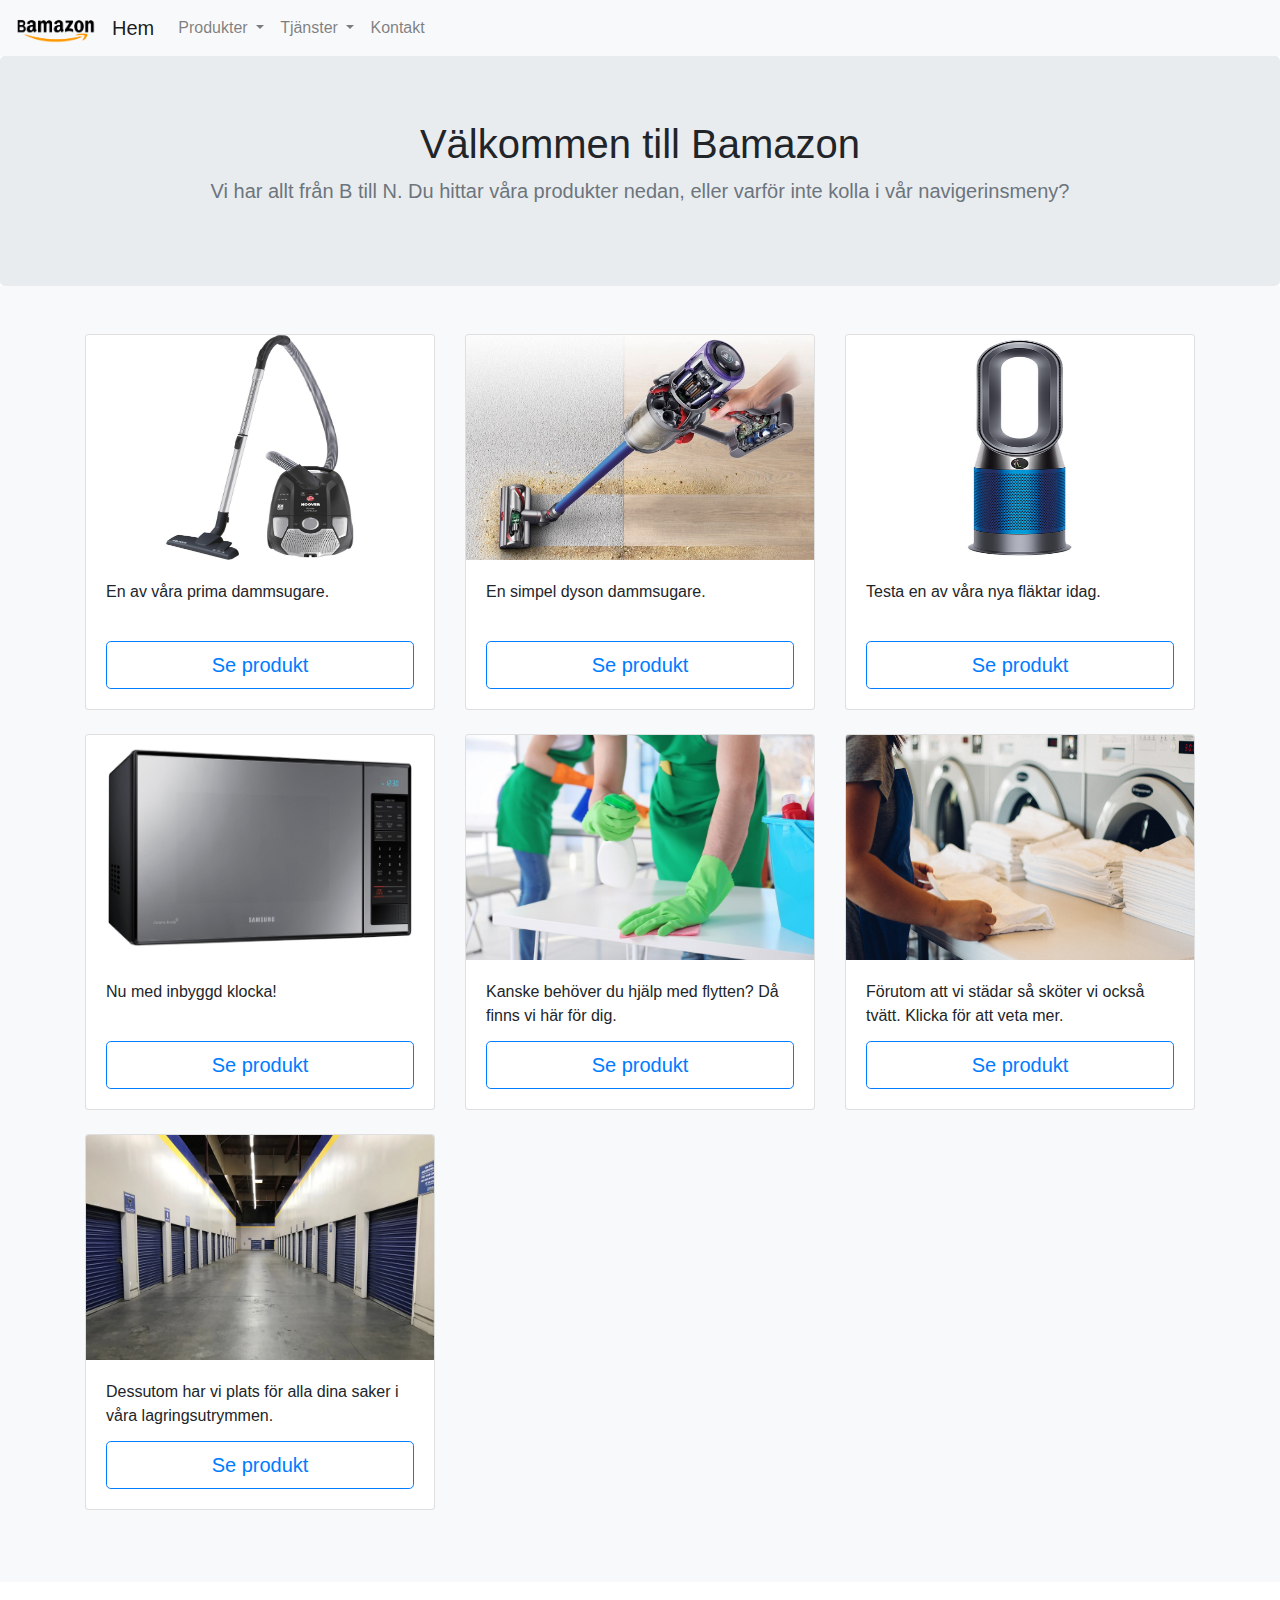
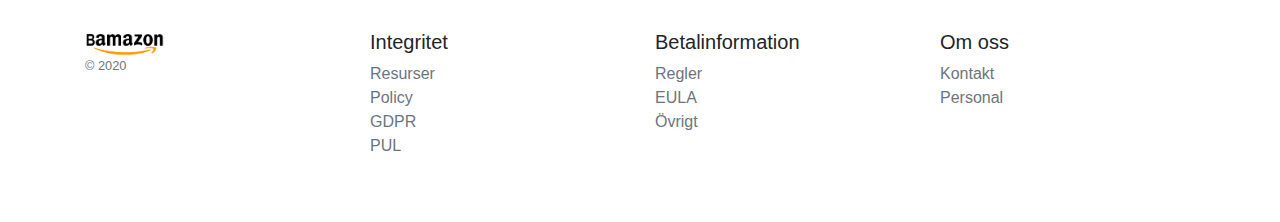
<file: index.html>
<!DOCTYPE html>
<html lang="en">

<head>
  <meta charset="UTF-8">
  <link rel="icon" type="image/png" sizes="32x32" href="favicon-32x32.png">
  <meta name="theme-color" content="#ffffff">
  <meta name="viewport" content="width=device-width, initial-scale=1.0">
  <title>Bamazon</title>
  <link rel="stylesheet" href="bootstrap.css">
  <link rel="stylesheet" href="main.css">
</head>

<body>
  <!--NAV-->
  <nav class="navbar navbar-expand-lg navbar-light bg-light">
    <a class="navbar-brand" href="index.html"><img src="./Images/Logos/bamazon.png" width="80vh"></a>
    <a class="navbar-brand" href="index.html">Hem</a>
    <button class="navbar-toggler" type="button" data-toggle="collapse" data-target="#navbarNavDropdown"
      aria-controls="navbarNavDropdown" aria-expanded="false" aria-label="Toggle navigation">
      <span class="navbar-toggler-icon"></span>
    </button>
    <div class="collapse navbar-collapse" id="navbarNavDropdown">
      <ul class="navbar-nav">
        <li class="nav-item dropdown">
          <a class="nav-link dropdown-toggle" href="#" id="navbarDropdown" role="button" data-toggle="dropdown"
            aria-haspopup="true" aria-expanded="false">
            Produkter
          </a>
          <div class="dropdown-menu" aria-labelledby="navbarDropdown">
            <a class="dropdown-item" href="#hoover">Hoovers</a>
            <a class="dropdown-item" href="#dyson">Dyson</a>
            <a class="dropdown-item" href="#flakt">Fläktar</a>
            <a class="dropdown-item" href="#mikro">Mikrovågsugnar</a>
          </div>
        </li>
        <li class="nav-item dropdown">
          <a class="nav-link dropdown-toggle" href="#" id="navbarDropdown" role="button" data-toggle="dropdown"
            aria-haspopup="true" aria-expanded="false">
            Tjänster
          </a>
          <div class="dropdown-menu" aria-labelledby="navbarDropdownMenuLink">
            <a class="dropdown-item" href="#reng">Rengöring</a>
            <a class="dropdown-item" href="#tvatt">Tvätt</a>
            <a class="dropdown-item" href="#lagr">Lagring</a>
          </div>
        </li>
        <li class="nav-item">
          <a class="nav-link" href="kontakt.html">Kontakt</a>
        </li>
      </ul>
    </div>
  </nav>
  <!--NAV END-->

  <section class="jumbotron text-center">
    <div class="container">
      <h1 class="jumbotron-heading">Välkommen till Bamazon</h1>
      <p class="lead text-muted">Vi har allt från B till N. Du hittar våra produkter nedan, eller varför inte kolla i
        vår navigerinsmeny?</p>
    </div>
  </section>

  <!--PRODUCTS-->
  <div class="album py-5 bg-light">
    <div class="container">
      <div class="row">
        <div class="col-md-4" id="hoover">
          <div class="card mb-4 box-shadow">
            <img class="card-img-top" src="./Images/Products/hoover.jpg"
              style="height: 225px; width: 100%; display: block;">
            <div class="card-body">
              <p class="card-text">En av våra prima dammsugare.</p>
              <div class="d-flex justify-content-between align-items-center">
                <a type="button" class="btn btn-lg btn-outline-primary btn-block" href="hoover.html">Se produkt</a>
              </div>
            </div>
          </div>
        </div>
        <div class="col-md-4" id="dyson">
          <div class="card mb-4 box-shadow">
            <img class="card-img-top" src="./Images/Products/dyson.png" data-holder-rendered="true"
              style="height: 225px; width: 100%; display: block;">
            <div class="card-body">
              <p class="card-text">En simpel dyson dammsugare.</p>
              <div class="d-flex justify-content-between align-items-center">
                <button type="button" class="btn btn-lg btn-outline-primary btn-block">Se produkt</button>
              </div>
            </div>
          </div>
        </div>
        <div class="col-md-4" id="flakt">
          <div class="card mb-4 box-shadow">
            <img class="card-img-top" src="./Images/Products/flakt.jpg" data-holder-rendered="true"
              style="height: 225px; width: 100%; display: block;">
            <div class="card-body">
              <p class="card-text">Testa en av våra nya fläktar idag.</p>
              <div class="d-flex justify-content-between align-items-center">
                <button type="button" class="btn btn-lg btn-outline-primary btn-block">Se produkt</button>
              </div>
            </div>
          </div>
        </div>
        <div class="col-md-4" id="mikro">
          <div class="card mb-4 box-shadow">
            <img class="card-img-top" src="./Images/Products/mikro.jpg" data-holder-rendered="true"
              style="height: 225px; width: 100%; display: block;">
            <div class="card-body">
              <p class="card-text">Nu med inbyggd klocka!</p>
              <div class="d-flex justify-content-between align-items-center">
                <button type="button" class="btn btn-lg btn-outline-primary btn-block">Se produkt</button>
              </div>
            </div>
          </div>
        </div>
        <div class="col-md-4" id="reng">
          <div class="card mb-4 box-shadow">
            <img class="card-img-top" src="./Images/Products/clean.jpg" data-holder-rendered="true"
              style="height: 225px; width: 100%; display: block;">
            <div class="card-body">
              <p class="card-text">Kanske behöver du hjälp med flytten? Då finns vi här för dig.</p>
              <div class="d-flex justify-content-between align-items-center">
                <a type="button" class="btn btn-lg btn-outline-primary btn-block" href="tjänster.html"> Se produkt</a>
              </div>
            </div>
          </div>
        </div>
        <div class="col-md-4" id="tvatt">
          <div class="card mb-4 box-shadow">
            <img class="card-img-top" src="./Images/Products/tvatt.jpg" data-holder-rendered="true"
              style="height: 225px; width: 100%; display: block;">
            <div class="card-body">
              <p class="card-text">Förutom att vi städar så sköter vi också tvätt. Klicka för att veta mer.</p>
              <div class="d-flex justify-content-between align-items-center">
                <a type="button" class="btn btn-lg btn-outline-primary btn-block" href="tjänster.html">Se produkt</a>
              </div>
            </div>
          </div>
        </div>
        <div class="col-md-4" id="lagr">
          <div class="card mb-4 box-shadow">
            <img class="card-img-top" src="./Images/Products/storage.jpg" data-holder-rendered="true"
              style="height: 225px; width: 100%; display: block;">
            <div class="card-body">
              <p class="card-text">Dessutom har vi plats för alla dina saker i våra lagringsutrymmen.</p>
              <div class="d-flex justify-content-between align-items-center">
                <a type="button" class="btn btn-lg btn-outline-primary btn-block " href="tjänster.html">Se produkt</a>
              </div>
            </div>
          </div>
        </div>
      </div>
    </div>
  </div>
  <!--PRODUCTS END-->

  <!--FOOTER-->
  <footer class="container py-5">
    <div class="row">
      <div class="col-12 col-md">
        <img src="./Images/Logos/bamazon.png" width="80vh">
        <small class="d-block mb-3 text-muted">© 2020</small>
      </div>
      <div class="col-6 col-md">
        <h5>Integritet</h5>
        <ul class="list-unstyled text-small">
          <li><a class="text-muted" href="https://www.youtube.com/watch?v=oHg5SJYRHA0">Resurser</a></li>
          <li><a class="text-muted" href="https://www.youtube.com/watch?v=oHg5SJYRHA0">Policy</a></li>
          <li><a class="text-muted" href="https://www.youtube.com/watch?v=oHg5SJYRHA0">GDPR</a></li>
          <li><a class="text-muted" href="https://www.youtube.com/watch?v=oHg5SJYRHA0">PUL</a></li>
        </ul>
      </div>
      <div class="col-6 col-md">
        <h5>Betalinformation</h5>
        <ul class="list-unstyled text-small">
          <li><a class="text-muted" href="https://www.youtube.com/watch?v=oHg5SJYRHA0">Regler</a></li>
          <li><a class="text-muted" href="https://www.youtube.com/watch?v=oHg5SJYRHA0">EULA</a></li>
          <li><a class="text-muted" href="https://www.youtube.com/watch?v=oHg5SJYRHA0">Övrigt</a></li>
        </ul>
      </div>
      <div class="col-6 col-md">
        <h5>Om oss</h5>
        <ul class="list-unstyled text-small">
          <li><a class="text-muted" href="kontakt.html">Kontakt</a></li>
          <li><a class="text-muted" href="kontakt.html">Personal</a></li>
        </ul>
      </div>
    </div>
  </footer>
  <!--FOOTER END-->

</body>

<script src="https://code.jquery.com/jquery-3.3.1.slim.min.js"
  integrity="sha384-q8i/X+965DzO0rT7abK41JStQIAqVgRVzpbzo5smXKp4YfRvH+8abtTE1Pi6jizo" crossorigin="anonymous"></script>
<script src="https://cdnjs.cloudflare.com/ajax/libs/popper.js/1.14.7/umd/popper.min.js"
  integrity="sha384-UO2eT0CpHqdSJQ6hJty5KVphtPhzWj9WO1clHTMGa3JDZwrnQq4sF86dIHNDz0W1" crossorigin="anonymous"></script>
<script src="bootstrap.js"></script>

</html>
</file>
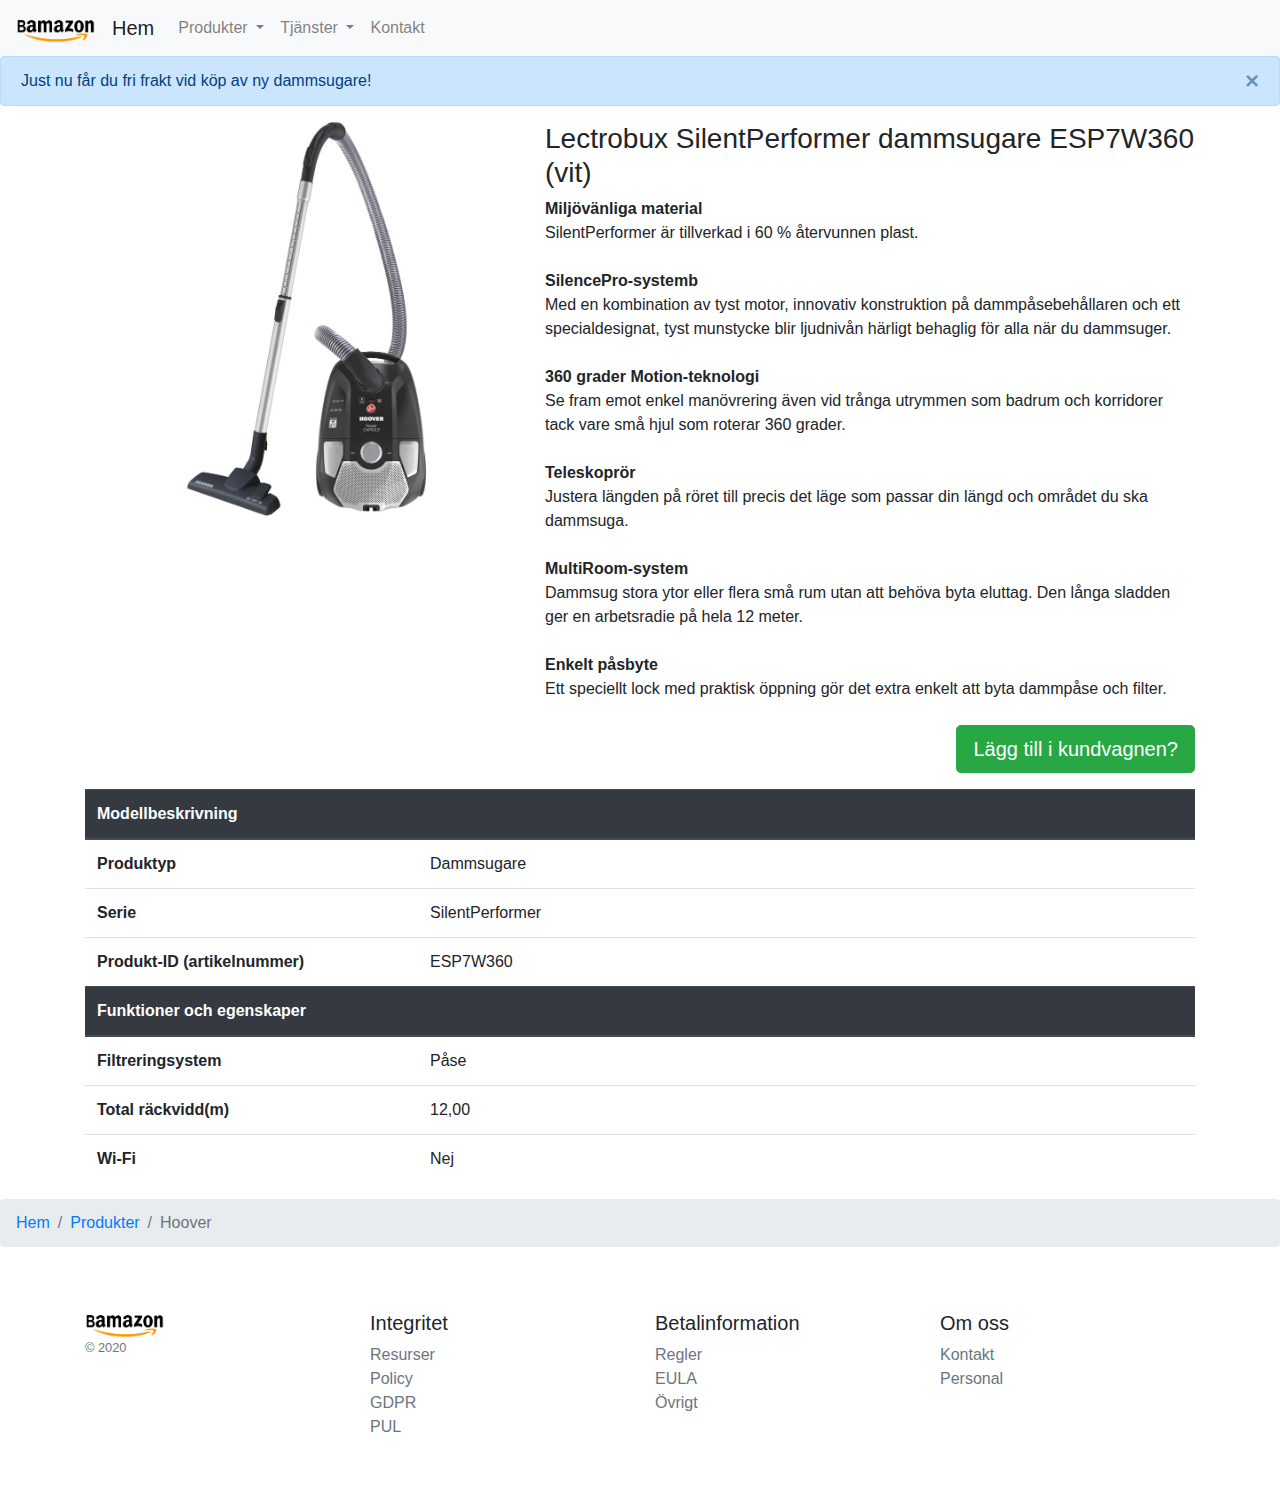
<file: hoover.html>
<!DOCTYPE html>
<html lang="en">

<head>
    <meta charset="UTF-8">
    <link rel="icon" type="image/png" sizes="32x32" href="favicon-32x32.png">
    <meta name="theme-color" content="#ffffff">
    <meta name="viewport" content="width=device-width, initial-scale=1.0">
    <title>Bamazon</title>
    <link rel="stylesheet" href="bootstrap.css">
    <link rel="stylesheet" href="main.css">
</head>

<body>
    <!--NAV-->
    <nav class="navbar navbar-expand-lg navbar-light bg-light">
        <a class="navbar-brand" href="index.html"><img src="./Images/Logos/bamazon.png" width="80vh"></a>
        <a class="navbar-brand" href="index.html">Hem</a>
        <button class="navbar-toggler" type="button" data-toggle="collapse" data-target="#navbarNavDropdown"
            aria-controls="navbarNavDropdown" aria-expanded="false" aria-label="Toggle navigation">
            <span class="navbar-toggler-icon"></span>
        </button>
        <div class="collapse navbar-collapse" id="navbarNavDropdown">
            <ul class="navbar-nav">
                <li class="nav-item dropdown">
                    <a class="nav-link dropdown-toggle" href="#" id="navbarDropdown" role="button"
                        data-toggle="dropdown" aria-haspopup="true" aria-expanded="false">
                        Produkter
                    </a>
                    <div class="dropdown-menu" aria-labelledby="navbarDropdown">
                        <a class="dropdown-item" href="hoover.html">Hoovers</a>
                        <a class="dropdown-item" href="#">Dyson</a>
                        <a class="dropdown-item" href="#">Fläktar</a>
                        <a class="dropdown-item" href="#">Mikrovågsugnar</a>
                    </div>
                </li>
                <li class="nav-item dropdown">
                    <a class="nav-link dropdown-toggle" href="#" id="navbarDropdown" role="button"
                        data-toggle="dropdown" aria-haspopup="true" aria-expanded="false">
                        Tjänster
                    </a>
                    <div class="dropdown-menu" aria-labelledby="navbarDropdownMenuLink">
                        <a class="dropdown-item" href="tjänster.html">Rengöring</a>
                        <a class="dropdown-item" href="tjänster.html">Tvätt</a>
                        <a class="dropdown-item" href="tjänster.html">Lagring</a>
                    </div>
                </li>
                <li class="nav-item">
                    <a class="nav-link" href="kontakt.html">Kontakt</a>
                </li>
            </ul>
        </div>
    </nav>
    <!--NAV END-->

    <div class="alert alert-primary alert-dismissible fade show" role="alert">
        <p style="margin-bottom: 0;">Just nu får du fri frakt vid köp av ny dammsugare!</p>
        <button type="button" class="close btn-sm" data-dismiss="alert" aria-label="Close">
            <span aria-hidden="true">&times;</span>
        </button>
    </div>

    <!--PRODUCT-->
    <div class="container my-3">
        <div class="media">
            <img src="./Images/Products/hoover.jpg" class="mr-3 mb-3" width="40%">
            <div class="media-body">
                <h3 class="mt-0">Lectrobux SilentPerformer dammsugare ESP7W360 (vit)</h3>
                <b>Miljövänliga material</b><br>
                SilentPerformer är tillverkad i 60 % återvunnen plast.
                <br><br>
                <b>SilencePro-systemb</b><br>
                Med en kombination av tyst motor, innovativ konstruktion på dammpåsebehållaren och ett specialdesignat,
                tyst munstycke blir ljudnivån härligt behaglig för alla när du dammsuger.
                <br><br>
                <b>360 grader Motion-teknologi</b><br>
                Se fram emot enkel manövrering även vid trånga utrymmen som badrum och korridorer tack vare små hjul som
                roterar 360 grader.
                <br><br>
                <b>Teleskoprör</b><br>
                Justera längden på röret till precis det läge som passar din längd och området du ska dammsuga.
                <br><br>
                <b>MultiRoom-system</b><br>
                Dammsug stora ytor eller flera små rum utan att behöva byta eluttag. Den långa sladden ger en
                arbetsradie på hela 12 meter.
                <br><br>
                <b>Enkelt påsbyte</b><br>
                Ett speciellt lock med praktisk öppning gör det extra enkelt att byta dammpåse och filter.
                <br><br>
            </div>
        </div>
        <a tabindex="0" class="btn btn-lg btn-success float-right mb-3" role="button" data-toggle="popover"
            data-trigger="focus" data-content="Tillagd i kundvagnen!">Lägg till i kundvagnen?</a>
        <table class="table">
            <thead class="thead-dark">
                <th colspan="2">Modellbeskrivning</th>
            </thead>
            <tbody>
                <tr>
                    <th style="width: 30%;">Produktyp</th>
                    <td>Dammsugare</td>
                </tr>
                <tr>
                    <th>Serie</th>
                    <td>SilentPerformer</td>
                </tr>
                <tr>
                    <th>Produkt-ID (artikelnummer)</th>
                    <td>ESP7W360</td>
                </tr>
            </tbody>
            <tbody>
                <thead class="thead-dark">
                    <th colspan="2">Funktioner och egenskaper</th>
                </thead>
                <tr>
                    <th>Filtreringsystem</th>
                    <td>Påse</td>
                </tr>
                <tr>
                    <th>Total räckvidd(m)</th>
                    <td>12,00</td>
                </tr>
                <tr>
                    <th>Wi-Fi</th>
                    <td>Nej</td>
                </tr>
            </tbody>
        </table>
    </div>
    <!--PRODUCT END-->

    <nav aria-label="breadcrumb">
        <ol class="breadcrumb">
            <li class="breadcrumb-item"><a href="index.html">Hem</a></li>
            <li class="breadcrumb-item"><a href="index.html">Produkter</a></li>
            <li class="breadcrumb-item active" aria-current="page">Hoover</li>
        </ol>
    </nav>

    <!--FOOTER-->
    <footer class="container py-5">
        <div class="row">
            <div class="col-12 col-md">
                <img src="./Images/Logos/bamazon.png" width="80vh">
                <small class="d-block mb-3 text-muted">© 2020</small>
            </div>
            <div class="col-6 col-md">
                <h5>Integritet</h5>
                <ul class="list-unstyled text-small">
                    <li><a class="text-muted" href="https://www.youtube.com/watch?v=oHg5SJYRHA0">Resurser</a></li>
                    <li><a class="text-muted" href="https://www.youtube.com/watch?v=oHg5SJYRHA0">Policy</a></li>
                    <li><a class="text-muted" href="https://www.youtube.com/watch?v=oHg5SJYRHA0">GDPR</a></li>
                    <li><a class="text-muted" href="https://www.youtube.com/watch?v=oHg5SJYRHA0">PUL</a></li>
                </ul>
            </div>
            <div class="col-6 col-md">
                <h5>Betalinformation</h5>
                <ul class="list-unstyled text-small">
                    <li><a class="text-muted" href="https://www.youtube.com/watch?v=oHg5SJYRHA0">Regler</a></li>
                    <li><a class="text-muted" href="https://www.youtube.com/watch?v=oHg5SJYRHA0">EULA</a></li>
                    <li><a class="text-muted" href="https://www.youtube.com/watch?v=oHg5SJYRHA0">Övrigt</a></li>
                </ul>
            </div>
            <div class="col-6 col-md">
                <h5>Om oss</h5>
                <ul class="list-unstyled text-small">
                    <li><a class="text-muted" href="kontakt.html">Kontakt</a></li>
                    <li><a class="text-muted" href="kontakt.html">Personal</a></li>
                </ul>
            </div>
        </div>
    </footer>
    <!--FOOTER END-->
</body>

<script src="https://code.jquery.com/jquery-3.3.1.slim.min.js"
    integrity="sha384-q8i/X+965DzO0rT7abK41JStQIAqVgRVzpbzo5smXKp4YfRvH+8abtTE1Pi6jizo"
    crossorigin="anonymous"></script>
<script src="https://cdnjs.cloudflare.com/ajax/libs/popper.js/1.14.7/umd/popper.min.js"
    integrity="sha384-UO2eT0CpHqdSJQ6hJty5KVphtPhzWj9WO1clHTMGa3JDZwrnQq4sF86dIHNDz0W1"
    crossorigin="anonymous"></script>
<script src="bootstrap.js"></script>

<script>
    $('.popover-dismiss').popover({
        trigger: 'focus'
    })

    $(function () {
        $('[data-toggle="popover"]').popover()
    })
</script>

</html>
</file>
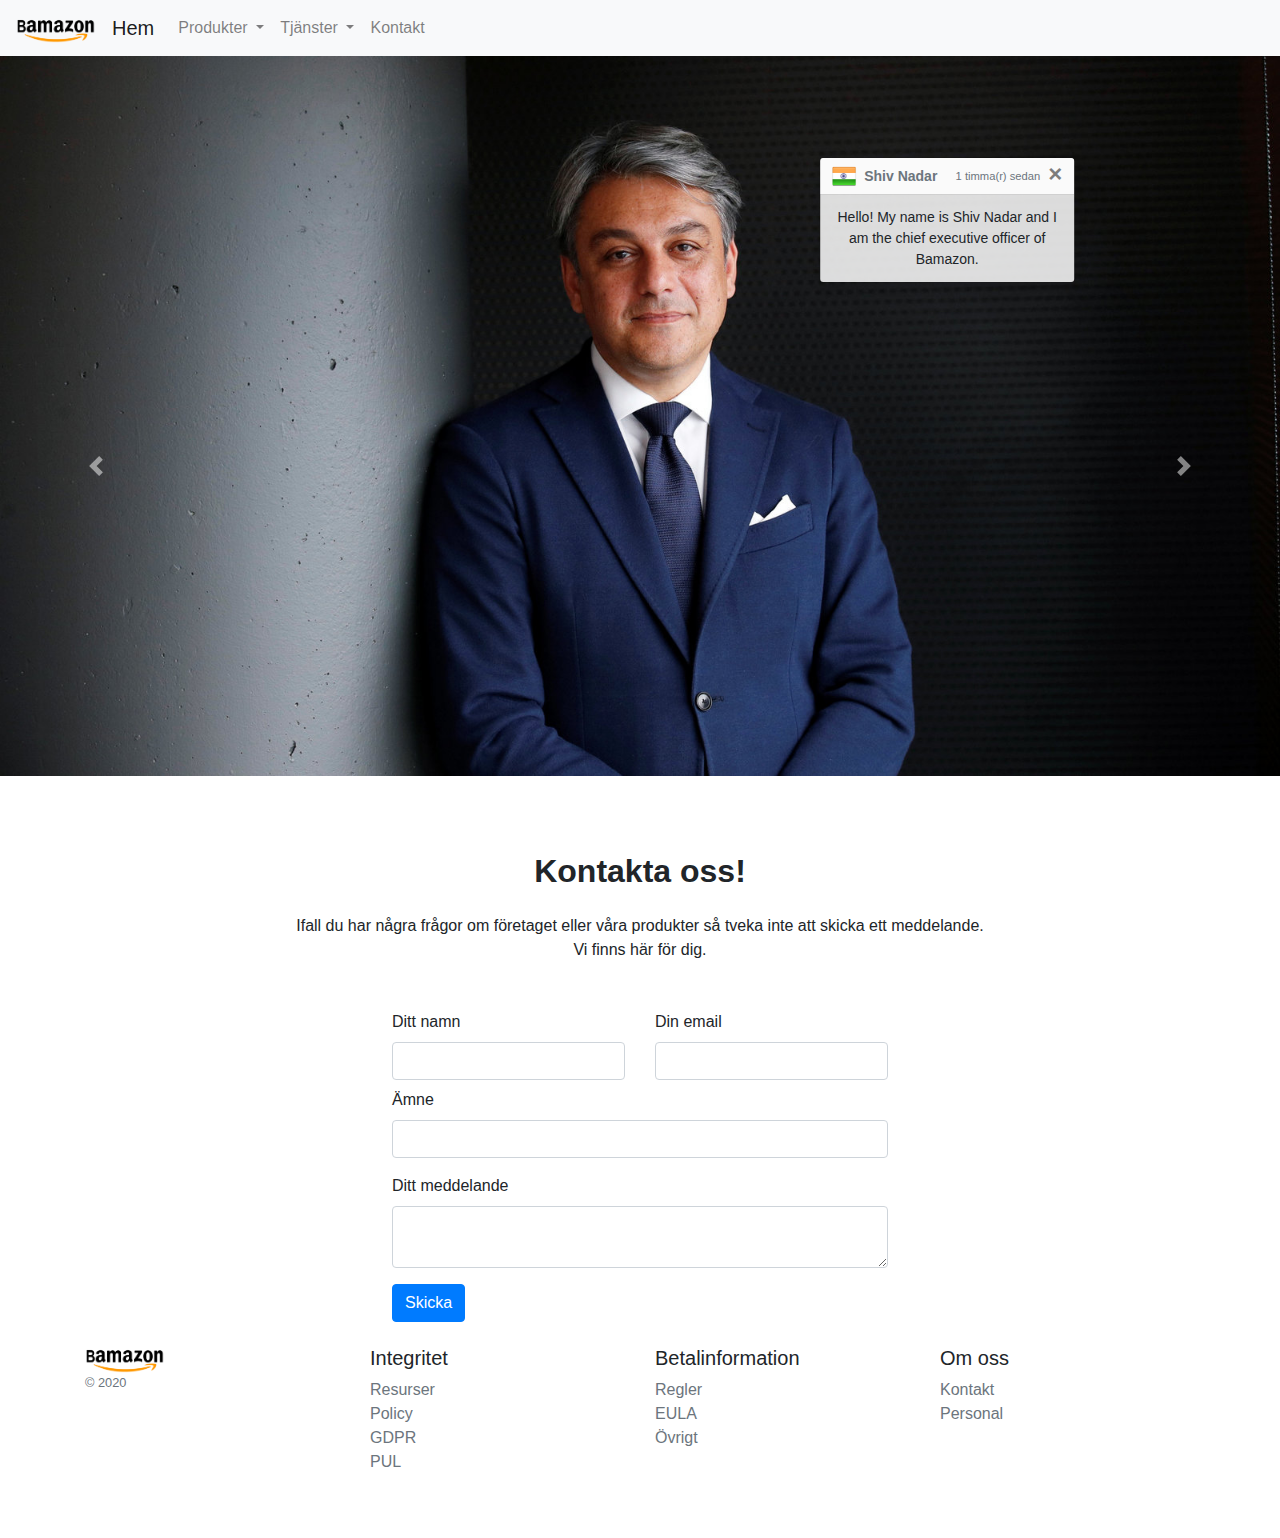
<file: kontakt.html>
<!DOCTYPE html>
<html lang="en">

<head>
    <meta charset="UTF-8">
    <link rel="icon" type="image/png" sizes="32x32" href="favicon-32x32.png">
    <meta name="theme-color" content="#ffffff">
    <meta name="viewport" content="width=device-width, initial-scale=1.0">
    <title>Bamazon</title>
    <link rel="stylesheet" href="bootstrap.css">
    <link rel="stylesheet" href="main.css">
</head>

<body>
    <!--NAV-->
    <nav class="navbar navbar-expand-lg navbar-light bg-light">
        <a class="navbar-brand" href="index.html"><img src="./Images/Logos/bamazon.png" width="80vh"></a>
        <a class="navbar-brand" href="index.html">Hem</a>
        <button class="navbar-toggler" type="button" data-toggle="collapse" data-target="#navbarNavDropdown"
            aria-controls="navbarNavDropdown" aria-expanded="false" aria-label="Toggle navigation">
            <span class="navbar-toggler-icon"></span>
        </button>
        <div class="collapse navbar-collapse" id="navbarNavDropdown">
            <ul class="navbar-nav">
                <li class="nav-item dropdown">
                    <a class="nav-link dropdown-toggle" href="#" id="navbarDropdown" role="button"
                        data-toggle="dropdown" aria-haspopup="true" aria-expanded="false">
                        Produkter
                    </a>
                    <div class="dropdown-menu" aria-labelledby="navbarDropdown">
                        <a class="dropdown-item" href="hoover.html">Hoovers</a>
                        <a class="dropdown-item" href="#">Dyson</a>
                        <a class="dropdown-item" href="#">Fläktar</a>
                        <a class="dropdown-item" href="#">Mikrovågsugnar</a>
                    </div>
                </li>
                <li class="nav-item dropdown">
                    <a class="nav-link dropdown-toggle" href="#" id="navbarDropdown" role="button"
                        data-toggle="dropdown" aria-haspopup="true" aria-expanded="false">
                        Tjänster
                    </a>
                    <div class="dropdown-menu" aria-labelledby="navbarDropdownMenuLink">
                        <a class="dropdown-item" href="tjänster.html">Rengöring</a>
                        <a class="dropdown-item" href="tjänster.html">Tvätt</a>
                        <a class="dropdown-item" href="tjänster.html">Lagring</a>
                    </div>
                </li>
                <li class="nav-item">
                    <a class="nav-link" href="kontakt.html">Kontakt</a>
                </li>
            </ul>
        </div>
    </nav>
    <!--NAV END-->

    <!--SLIDE SHOW-->
    <div id="carouselControls" class="carousel slide carousel-fade" data-ride="carousel">
        <div class="carousel-inner">
            <div class="carousel-item active">
                <img src="./Images/Staff/nedladdning.png" class="d-block w-100">
                <div class="container" aria-live="polite" aria-atomic="true" style=" min-height: 100px;">
                    <div class="toast toastAlignedRight" id="toast" data-autohide="false">
                        <div class="toast-header">
                            <img src="./Images/Flags/India-Flag.png" class="rounded mr-2" style="width: 24px;">
                            <strong class="mr-auto">Shiv Nadar</strong>
                            <small>1 timma(r) sedan</small>
                            <button type="button" class="ml-2 mb-1 close" data-dismiss="toast" aria-label="Close">
                                <span aria-hidden="true">&times;</span>
                            </button>
                        </div>
                        <div class="toast-body">
                            Hello! My name is Shiv Nadar and I am the chief executive officer of Bamazon.
                        </div>
                    </div>
                </div>
            </div>
            <div class="carousel-item">
                <img src="./Images/Staff/man.jpg" class="d-block w-100">
                <div class="container" aria-live="polite" aria-atomic="true" style=" min-height: 100px;">
                    <div class="toast toastAlignedRight" id="toast2" data-autohide="false">
                        <div class="toast-header">
                            <img src="./Images/Flags/afroflag.png" class="rounded mr-2" style="width: 24px;">
                            <strong class="mr-auto">Lamar Odon</strong>
                            <small>3 dagar sedan</small>
                            <button type="button" class="ml-2 mb-1 close" data-dismiss="toast" aria-label="Close">
                                <span aria-hidden="true">&times;</span>
                            </button>
                        </div>
                        <div class="toast-body">
                            Pleasure to meet you. The name is Lamar, Lamar Odon. My work here is mainly accounting,
                            however from time to time I do other things aswell.
                        </div>
                    </div>
                </div>
            </div>
            <div class="carousel-item">
                <img src="./Images/Staff/woman.jpg" class="d-block w-100">
                <div class="container" aria-live="polite" aria-atomic="true" style=" min-height: 100px;">
                    <div class="toast toastAlignedRight" id="toast3" data-autohide="false">
                        <div class="toast-header">
                            <img src="./Images/Flags/NYFlag.png" class="rounded mr-2" style="width: 24px;">
                            <strong class="mr-auto">Lisa Thompson</strong>
                            <small>1 dag(ar) sedan</small>
                            <button type="button" class="ml-2 mb-1 close" data-dismiss="toast" aria-label="Close">
                                <span aria-hidden="true">&times;</span>
                            </button>
                        </div>
                        <div class="toast-body">
                            Usually I go by the name Lisa, yet most of the time my colleagues call me "The PR-saviour".
                            You guessed it. I handle the PR front.
                        </div>
                    </div>
                </div>
            </div>
        </div>
        <a class="carousel-control-prev" href="#carouselControls" role="button" data-slide="prev">
            <span class="carousel-control-prev-icon" aria-hidden="true"></span>
            <span class="sr-only">Föregående</span>
        </a>
        <a class="carousel-control-next" href="#carouselControls" role="button" data-slide="next">
            <span class="carousel-control-next-icon" aria-hidden="true"></span>
            <span class="sr-only">Nästa</span>
        </a>
    </div>
    <!--SLIDE SHOW END-->

    <!--FORM-->
    <section class="mb-4 my-lg-n5">
        <h2 class="h1-responsive font-weight-bold text-center my-4">Kontakta oss!</h2>
        <p class="text-center w-responsive mx-auto mb-5">Ifall du har några frågor om företaget eller våra produkter så
            tveka inte
            att skicka ett meddelande. <br> Vi finns här för dig.
        </p>
        <div class="d-flex justify-content-center form-group">
            <form id="contact-form" name="contact-form" action="/" method="POST">

                <div class="row">

                    <div class="col-md-6">
                        <div class="md-form mb-0">
                            <label for="name" class="">Ditt namn</label>
                            <input type="text" name="name" class="form-control">
                        </div>
                    </div>
                    <div class="col-md-6">
                        <div class="md-form mb-0">
                            <label for="email" class="">Din email</label>
                            <input type="text" name="email" class="form-control">
                        </div>
                    </div>
                </div>
                <div class="row">
                    <div class="col-md-12">
                        <div class="md-form my-2">
                            <label for="subject" class="">Ämne</label>
                            <input type="text" name="subject" class="form-control">
                        </div>
                    </div>
                </div>
                <div class="row">
                    <div class="col-md-12">
                        <div class="md-form my-2">
                            <label for="message">Ditt meddelande</label>
                            <textarea type="text" name="message" rows="2" class="form-control md-textarea"></textarea>
                        </div>
                    </div>
                </div>
                <div class="text-center text-md-left my-2">
                    <a class="btn btn-primary" data-toggle="modal" data-target="#modal">Skicka</a>
                </div>
            </form>
        </div>
    </section>
    <!--FORM END-->

    <!--MODAL FORM-->
    <div class="modal fade" id="modal" tabindex="-1" role="dialog" aria-labelledby="modalLabel" aria-hidden="true">
        <div class="modal-dialog" role="document">
            <div class="modal-content">
                <div class="modal-header">
                    <h5 class="modal-title" id="modalLabel">Skickat!</h5>
                    <button type="button" class="close" data-dismiss="modal" aria-label="Close">
                        <span aria-hidden="true">&times;</span>
                    </button>
                </div>
                <div class="modal-body">
                    Ditt meddeland har skickats. Vänligen vänta upp till 1 arbetsdag för svar.
                </div>
                <div class="modal-footer">
                    <button type="button" class="btn btn-secondary" data-dismiss="modal">Stäng</button>
                </div>
            </div>
        </div>
    </div>
    <!--MODAL FORM END-->

    <!--FOOTER-->
    <footer class="container py-5">
        <div class="row">
            <div class="col-12 col-md">
                <img src="./Images/Logos/bamazon.png" width="80vh">
                <small class="d-block mb-3 text-muted">© 2020</small>
            </div>
            <div class="col-6 col-md">
                <h5>Integritet</h5>
                <ul class="list-unstyled text-small">
                    <li><a class="text-muted" href="#">Resurser</a></li>
                    <li><a class="text-muted" href="#">Policy</a></li>
                    <li><a class="text-muted" href="#">GDPR</a></li>
                    <li><a class="text-muted" href="#">PUL</a></li>
                </ul>
            </div>
            <div class="col-6 col-md">
                <h5>Betalinformation</h5>
                <ul class="list-unstyled text-small">
                    <li><a class="text-muted" href="#">Regler</a></li>
                    <li><a class="text-muted" href="#">EULA</a></li>
                    <li><a class="text-muted" href="#">Övrigt</a></li>
                </ul>
            </div>
            <div class="col-6 col-md">
                <h5>Om oss</h5>
                <ul class="list-unstyled text-small">
                    <li><a class="text-muted" href="#">Kontakt</a></li>
                    <li><a class="text-muted" href="#">Personal</a></li>
                </ul>
            </div>
        </div>
    </footer>
    <!--FOOTER END-->
</body>

<script src="https://code.jquery.com/jquery-3.3.1.slim.min.js"
    integrity="sha384-q8i/X+965DzO0rT7abK41JStQIAqVgRVzpbzo5smXKp4YfRvH+8abtTE1Pi6jizo"
    crossorigin="anonymous"></script>
<script src="https://cdnjs.cloudflare.com/ajax/libs/popper.js/1.14.7/umd/popper.min.js"
    integrity="sha384-UO2eT0CpHqdSJQ6hJty5KVphtPhzWj9WO1clHTMGa3JDZwrnQq4sF86dIHNDz0W1"
    crossorigin="anonymous"></script>
<script src="bootstrap.js"></script>

<script>
    $(document).ready(function () {
        $("#toast").toast('show');
        $("#toast2").toast('show');
        $("#toast3").toast('show');
    });
</script>

</html>
</file>
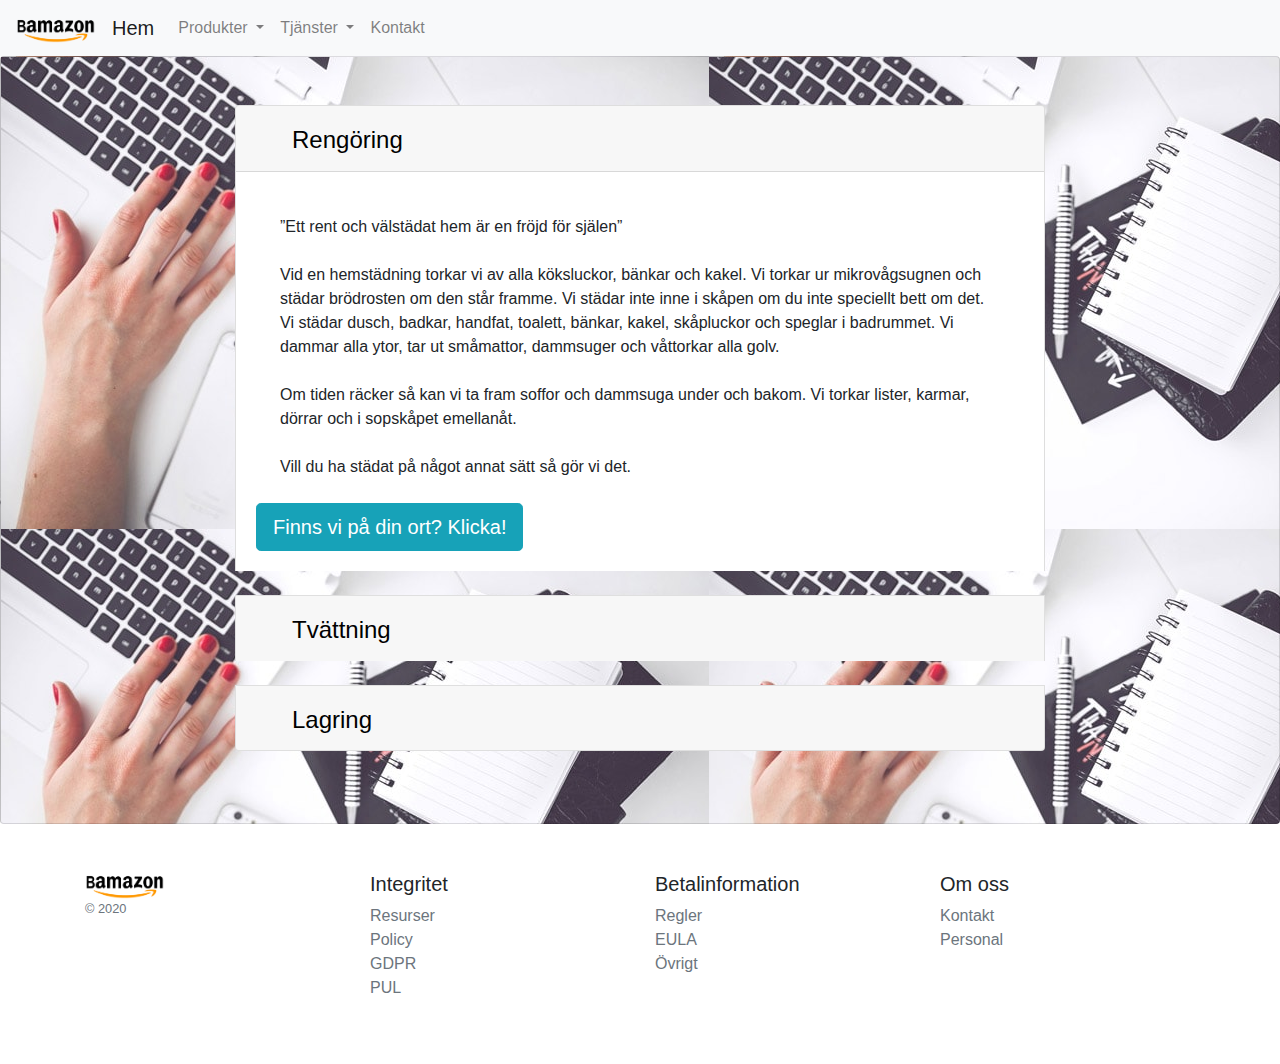
<file: tjänster.html>
<!DOCTYPE html>
<html lang="en">

<head>
    <meta charset="UTF-8">
    <link rel="icon" type="image/png" sizes="32x32" href="favicon-32x32.png">
    <meta name="theme-color" content="#ffffff">
    <meta name="viewport" content="width=device-width, initial-scale=1.0">
    <title>Bamazon</title>
    <link rel="stylesheet" href="bootstrap.css">
    <link rel="stylesheet" href="main.css">
</head>

<body>
    <!--NAV-->
    <nav class="navbar navbar-expand-lg navbar-light bg-light">
        <a class="navbar-brand" href="index.html"><img src="./Images/Logos/bamazon.png" width="80vh"></a>
        <a class="navbar-brand" href="index.html">Hem</a>
        <button class="navbar-toggler" type="button" data-toggle="collapse" data-target="#navbarNavDropdown"
            aria-controls="navbarNavDropdown" aria-expanded="false" aria-label="Toggle navigation">
            <span class="navbar-toggler-icon"></span>
        </button>
        <div class="collapse navbar-collapse" id="navbarNavDropdown">
            <ul class="navbar-nav">
                <li class="nav-item dropdown">
                    <a class="nav-link dropdown-toggle" href="#" id="navbarDropdown" role="button"
                        data-toggle="dropdown" aria-haspopup="true" aria-expanded="false">
                        Produkter
                    </a>
                    <div class="dropdown-menu" aria-labelledby="navbarDropdown">
                        <a class="dropdown-item" href="hoover.html">Hoovers</a>
                        <a class="dropdown-item" href="#">Dyson</a>
                        <a class="dropdown-item" href="#">Fläktar</a>
                        <a class="dropdown-item" href="#">Mikrovågsugnar</a>
                    </div>
                </li>
                <li class="nav-item dropdown">
                    <a class="nav-link dropdown-toggle" href="#" id="navbarDropdown" role="button"
                        data-toggle="dropdown" aria-haspopup="true" aria-expanded="false">
                        Tjänster
                    </a>
                    <div class="dropdown-menu" aria-labelledby="navbarDropdownMenuLink">
                        <a class="dropdown-item" href="tjänster.html">Rengöring</a>
                        <a class="dropdown-item" href="tjänster.html">Tvätt</a>
                        <a class="dropdown-item" href="tjänster.html">Lagring</a>
                    </div>
                </li>
                <li class="nav-item">
                    <a class="nav-link" href="kontakt.html">Kontakt</a>
                </li>
            </ul>
        </div>
    </nav>
    <!--NAV END-->

    <!--PRODUCTS-->
    <div class="card card-image" style="background-image: url(./Images/background.jpg);">
        <div class="rgba-black-strong py-5 px-4">
            <div class="row d-flex justify-content-center">
                <div class="col-md-10 col-xl-8">
                    <div class="accordion md-accordion accordion-5" id="accordionEx5" role="tablist"
                        aria-multiselectable="true">
                        <div class="card mb-4">
                            <div class="card-header p-0 z-depth-1" role="tab" id="heading">
                                <a data-toggle="collapse" data-parent="#accordionEx5" href="#collapse"
                                    aria-expanded="true" aria-controls="collapse">
                                    <i class="fas fa-cloud fa-2x p-3 mr-4 float-left black-text" aria-hidden="true"></i>
                                    <h4 class="mb-0 py-3 mt-1">
                                        Rengöring
                                    </h4>
                                </a>
                            </div>
                            <div id="collapse" class="collapse show" role="tabpanel" aria-labelledby="heading"
                                data-parent="#accordionEx5">
                                <div class="card-body rgba-black-light white-text z-depth-1">
                                    <p class="p-md-4 mb-0">”Ett rent och välstädat hem är en fröjd för själen” <br><br>
                                        Vid en hemstädning torkar vi av alla köksluckor, bänkar och kakel. Vi torkar ur
                                        mikrovågsugnen och städar brödrosten om den står framme. Vi städar inte inne i
                                        skåpen om du inte speciellt bett om det. Vi städar dusch, badkar, handfat,
                                        toalett, bänkar, kakel, skåpluckor och speglar i badrummet. Vi dammar alla ytor,
                                        tar ut småmattor, dammsuger och våttorkar alla golv.
                                        <br><br>
                                        Om tiden räcker så kan vi ta fram soffor och dammsuga under och bakom. Vi torkar
                                        lister, karmar, dörrar och i sopskåpet emellanåt.
                                        <br><br>
                                        Vill du ha städat på något annat sätt så gör vi det.
                                    </p>
                                    <a tabindex="0" class="btn btn-lg btn-info" role="button" data-toggle="popover"
                                        data-trigger="focus" data-content="Det gör vi!" style="color: white;">Finns vi
                                        på din ort? Klicka!</a>
                                </div>
                            </div>
                        </div>
                        <div class="card mb-4">
                            <div class="card-header p-0 z-depth-1" role="tab" id="heading2">
                                <a data-toggle="collapse" data-parent="#accordionEx5" href="#collapse2"
                                    aria-expanded="true" aria-controls="collapse2">
                                    <i class="fas fa-comment-alt fa-2x p-3 mr-4 float-left black-text"
                                        aria-hidden="true"></i>
                                    <h4 class="mb-0 py-3 mt-1">
                                        Tvättning
                                    </h4>
                                </a>
                            </div>
                            <div id="collapse2" class="collapse" role="tabpanel" aria-labelledby="heading2"
                                data-parent="#accordionEx5">
                                <div class="card-body rgba-black-light white-text z-depth-1">
                                    <p class=" mb-0">
                                        Vi tvättar:
                                    <ul>
                                        <li>Kostymer</li>
                                        <li>Klänningar</li>
                                        <li>Soffklädsel</li>
                                        <li>Jackor</li>
                                        <li>Kappor</li>
                                        <li>Brudklänningar</li>
                                        <li>Etc.</li>
                                    </ul>
                                    System HiGloo är ett miljöanpassat och säkert
                                    tvättsystem som inte har några negativa effekter på vare sig luft, vatten, mark
                                    eller människor.
                                    Textilierna blir mjuka och får en behaglig doft.
                                    </p>
                                    <a tabindex="0" class="btn btn-lg btn-info" role="button" data-toggle="popover"
                                        data-trigger="focus" data-content="Tyvärr inte." style="color: white;">Finns vi
                                        på din ort? Klicka!</a>
                                </div>
                            </div>
                        </div>
                        <div class="card mb-4">
                            <div class="card-header p-0 z-depth-1" role="tab" id="heading3">
                                <a data-toggle="collapse" data-parent="#accordionEx5" href="#collapse3"
                                    aria-expanded="true" aria-controls="collapse3">
                                    <i class="fas fa-cogs fa-2x p-3 mr-4 float-left black-text" aria-hidden="true"></i>
                                    <h4 class="mb-0 py-3 mt-1">
                                        Lagring
                                    </h4>
                                </a>
                            </div>
                            <div id="collapse3" class="collapse" role="tabpanel" aria-labelledby="heading3"
                                data-parent="#accordionEx5">
                                <div class="card-body rgba-black-light white-text z-depth-1">
                                    <p class="mb-0">Får dina ägodelar dig att känna dig trångbodd? Håller dina prylar på
                                        att ta över? Om svaret är ja, behöver du rensa ut hemma.
                                        <br><br>
                                        Men detta behöver inte vara besvärligt om du magasinerar. Magasinering ger dig
                                        en säker plats där du kan lagra dina saker så länge du behöver.
                                        <br><br>
                                        <h4>Varför rensa ut hemma?</h4>
                                        <ul>
                                            <li><b>Du drunknar bland dina saker:</b> Har du brist på utrymme eftersom du
                                                omges av saker du för närvarande inte använder? Magasinera dem så kommer du
                                                att känna en börda lyftas från dina axlar. </li>
                                            <li><b>Du går i säljtankar:</b> Du kanske vill rensa ut bland sakerna så att
                                                spekulanterna ser ditt hem från dess bästa sida? Om du får rummen att kännas
                                                rymligare genom att rensa ut och magasinera, kan det snabba på
                                                försäljningen. </li>
                                            <li><b>Du flyttar till något mindre:</b> Du vill flytta till något mindre men
                                                finner tanken på att göra dig av med gamla släktklenoder outhärdlig? Du
                                                behöver inte skiljas från något du egentligen vill behålla om du magasinerar
                                                dina saker.</li>
                                        </ul>
                                    </p>
                                    <h3><br>Tyvärr är inte våra lagringsutrymmen helt klara just nu</h3>
                                    <p>Kom tillbaka när vi är redo att ta emot dig.</p>
                                    <div class="progress">
                                        <div class="progress-bar" role="progressbar" style="width: 75%;"
                                            aria-valuenow="25" aria-valuemin="0" aria-valuemax="100">75%</div>
                                    </div>
                                </div>
                            </div>
                        </div>
                    </div>
                </div>
            </div>
        </div>
    </div>
    <!--PRODUCTS END-->

    <!--FOOTER-->
    <footer class="container py-5">
        <div class="row">
            <div class="col-12 col-md">
                <img src="./Images/Logos/bamazon.png" width="80vh">
                <small class="d-block mb-3 text-muted">© 2020</small>
            </div>
            <div class="col-6 col-md">
                <h5>Integritet</h5>
                <ul class="list-unstyled text-small">
                    <li><a class="text-muted" href="https://www.youtube.com/watch?v=oHg5SJYRHA0">Resurser</a></li>
                    <li><a class="text-muted" href="https://www.youtube.com/watch?v=oHg5SJYRHA0">Policy</a></li>
                    <li><a class="text-muted" href="https://www.youtube.com/watch?v=oHg5SJYRHA0">GDPR</a></li>
                    <li><a class="text-muted" href="https://www.youtube.com/watch?v=oHg5SJYRHA0">PUL</a></li>
                </ul>
            </div>
            <div class="col-6 col-md">
                <h5>Betalinformation</h5>
                <ul class="list-unstyled text-small">
                    <li><a class="text-muted" href="https://www.youtube.com/watch?v=oHg5SJYRHA0">Regler</a></li>
                    <li><a class="text-muted" href="https://www.youtube.com/watch?v=oHg5SJYRHA0">EULA</a></li>
                    <li><a class="text-muted" href="https://www.youtube.com/watch?v=oHg5SJYRHA0">Övrigt</a></li>
                </ul>
            </div>
            <div class="col-6 col-md">
                <h5>Om oss</h5>
                <ul class="list-unstyled text-small">
                    <li><a class="text-muted" href="kontakt.html">Kontakt</a></li>
                    <li><a class="text-muted" href="kontakt.html">Personal</a></li>
                </ul>
            </div>
        </div>
    </footer>
    <!--FOOTER END-->
</body>

<script src="https://code.jquery.com/jquery-3.3.1.slim.min.js"
    integrity="sha384-q8i/X+965DzO0rT7abK41JStQIAqVgRVzpbzo5smXKp4YfRvH+8abtTE1Pi6jizo"
    crossorigin="anonymous"></script>
<script src="https://cdnjs.cloudflare.com/ajax/libs/popper.js/1.14.7/umd/popper.min.js"
    integrity="sha384-UO2eT0CpHqdSJQ6hJty5KVphtPhzWj9WO1clHTMGa3JDZwrnQq4sF86dIHNDz0W1"
    crossorigin="anonymous"></script>
<script src="bootstrap.js"></script>

<script>
    $(function () {
        $('[data-toggle="popover"]').popover()
    })

    $('.popover-dismiss').popover({
        trigger: 'focus'
    })
</script>

</html>
</file>
<file: main.css>
html {
    scroll-behavior: smooth; /*for smooth scrolling when clicking a link*/
  }

  .card-text{ /*text was too small on cards*/
    height: 5vh;
  }

  .carousel-item { /*in order to position items on top of each other position:relative is neccessary*/
    position: relative;
    text-align: center;
  }

  .toastAlignedRight {  /* to use when positioning toasts on top of images*/
    position: absolute;
    top: 20%;
    left: 80%;
    transform: translate(-80%, -50%);
  }

.accordion a{ /*for changing the text color of the accordion component*/
  color: black;
}

.jumbotron{ /*removes the bottom margin of the jumbotron component*/
  margin-bottom: 0rem;
}
</file>
